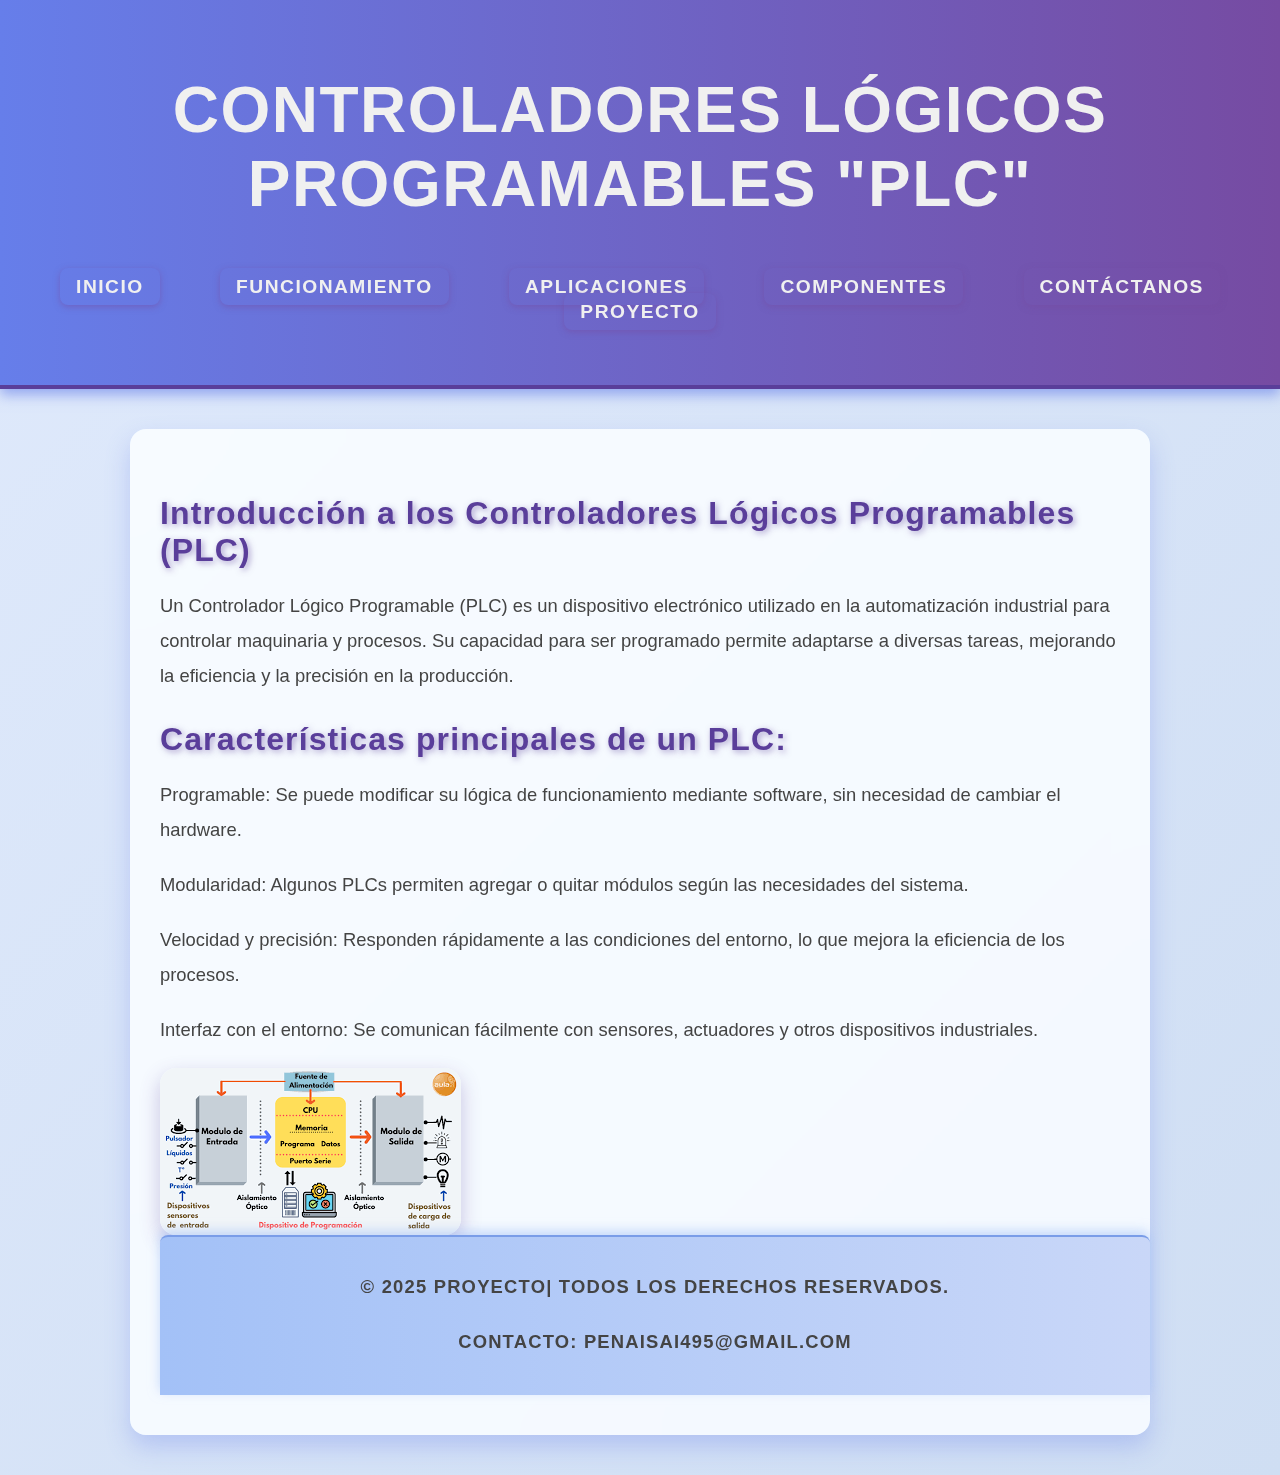
<file: index.html>
<html lang="es">
<head>
  <meta charset="UTF-8">
  <meta name="viewport" content="width=device-width, initial-scale=1.0">
  <title>Funcionamiento del PLC</title>
  <link rel="stylesheet" href="css/estilos.css"
</head>
<body>
  <header>
    <h1>Controladores Lógicos Programables "PLC"</h1>
    <nav>
      <ul>
        <li><a href="index.html">Inicio</a></li>
        <li><a href="funcionamiento.html">Funcionamiento</a></li>
        <li><a href="aplicaciones.html">Aplicaciones</a></li>
        <li><a href="componentes.html">Componentes</a></li>
        <li><a href="contactanos.html"">Contáctanos</a></li>
        <li><a href="https://isaipena07.github.io/prod-proyecto-/">Proyecto</a></li>
        
     
      </ul>
    </nav>
  </header>
  <main>
<section>
    <h2>Introducción a los Controladores Lógicos Programables (PLC)</h2>
    <p>
        Un Controlador Lógico Programable (PLC) es un dispositivo electrónico utilizado en la automatización industrial para controlar maquinaria y procesos. Su capacidad para ser programado permite adaptarse a diversas tareas, mejorando la eficiencia y la precisión en la producción.
    </p>
    <h2>Características principales de un PLC:</h2>
    <p>Programable: Se puede modificar su lógica de funcionamiento mediante software, sin necesidad de cambiar el hardware.</p>

    <p>Modularidad: Algunos PLCs permiten agregar o quitar módulos según las necesidades del sistema.</p>
    <p>Velocidad y precisión: Responden rápidamente a las condiciones del entorno, lo que mejora la eficiencia de los procesos.</p>
    <p>Interfaz con el entorno: Se comunican fácilmente con sensores, actuadores y otros dispositivos industriales.
    </p>
<img src="img/plc carac.png"> 
<footer>
  <p>© 2025 proyecto| Todos los derechos reservados.</p>
  <p>Contacto: Penaisai495@gmail.com</p>
</footer>
</file>
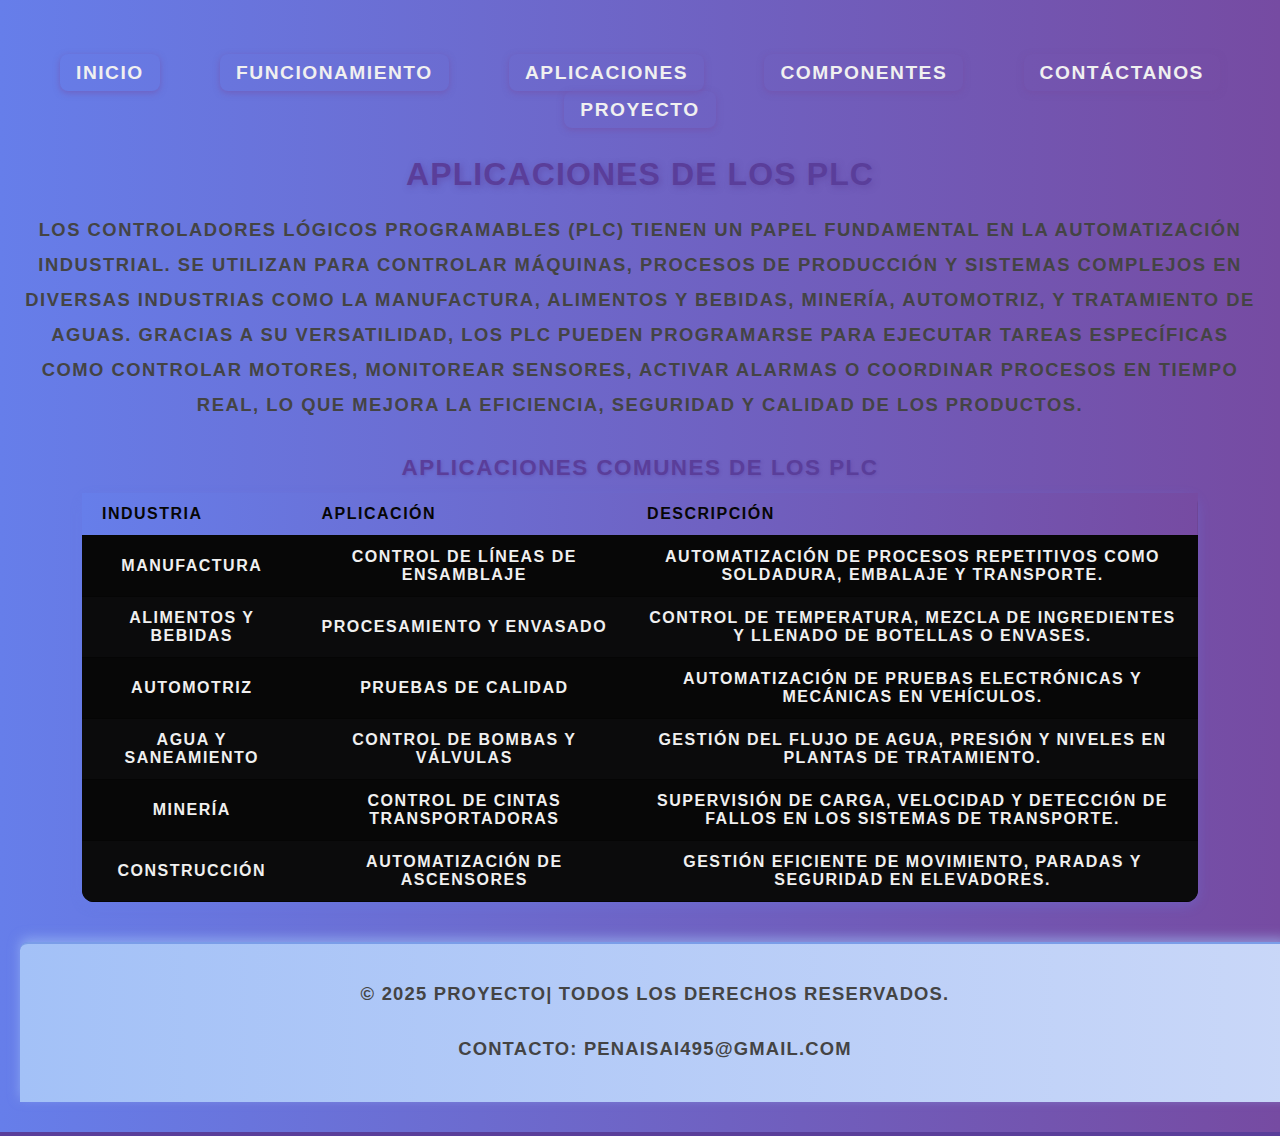
<file: aplicaciones.html>
<!DOCTYPE html>
<html lang="es">
  <head>
  <meta charset="UTF-8">
  <meta name="viewport" content="width=device-width, initial-scale=1.0">
  <title>Aplicaciones de PLC</title>
  <link rel="stylesheet" href="css/estilos.css">
  <link rel="stylesheet" href="css/table-styles.css">
</head>
<body>
  <header>
    <nav>
        <ul>
          <li><a href="index.html">Inicio</a></li>
          <li><a href="funcionamiento.html">Funcionamiento</a></li>
          <li><a href="aplicaciones.html">Aplicaciones</a></li>
          <li><a href="componentes.html">Componentes</a></li>
          <li><a href="contactanos.html">Contáctanos</a></li>
          <li><a href="https://isaipena07.github.io/prod-proyecto-/">Proyecto</a></li>
        </ul>
      </nav>
      <section>
        <h2>Aplicaciones de los PLC</h2>
        <p>
          Los Controladores Lógicos Programables (PLC) tienen un papel fundamental en la automatización industrial. 
          Se utilizan para controlar máquinas, procesos de producción y sistemas complejos en diversas industrias como 
          la manufactura, alimentos y bebidas, minería, automotriz, y tratamiento de aguas. Gracias a su versatilidad, 
          los PLC pueden programarse para ejecutar tareas específicas como controlar motores, monitorear sensores, 
          activar alarmas o coordinar procesos en tiempo real, lo que mejora la eficiencia, seguridad y calidad de los productos.
        </p>
      </section>
      <table>
    <caption><strong>Aplicaciones Comunes de los PLC</strong></caption>
    <thead>
      <tr>
        <th>Industria</th>
        <th>Aplicación</th>
        <th>Descripción</th>
      </tr>
    </thead>
    <tbody>
      <tr>
        <td>Manufactura</td>
        <td>Control de líneas de ensamblaje</td>
        <td>Automatización de procesos repetitivos como soldadura, embalaje y transporte.</td>
      </tr>
      <tr>
        <td>Alimentos y bebidas</td>
        <td>Procesamiento y envasado</td>
        <td>Control de temperatura, mezcla de ingredientes y llenado de botellas o envases.</td>
      </tr>
      <tr>
        <td>Automotriz</td>
        <td>Pruebas de calidad</td>
        <td>Automatización de pruebas electrónicas y mecánicas en vehículos.</td>
      </tr>
      <tr>
        <td>Agua y saneamiento</td>
        <td>Control de bombas y válvulas</td>
        <td>Gestión del flujo de agua, presión y niveles en plantas de tratamiento.</td>
      </tr>
      <tr>
        <td>Minería</td>
        <td>Control de cintas transportadoras</td>
        <td>Supervisión de carga, velocidad y detección de fallos en los sistemas de transporte.</td>
      </tr>
      <tr>
        <td>Construcción</td>
        <td>Automatización de ascensores</td>
        <td>Gestión eficiente de movimiento, paradas y seguridad en elevadores.</td>
      </tr>
    </tbody>
  </table>
  <footer>
    <p>© 2025 proyecto| Todos los derechos reservados.</p>
    <p>Contacto: Penaisai495@gmail.com</p>
  </footer>
</file>
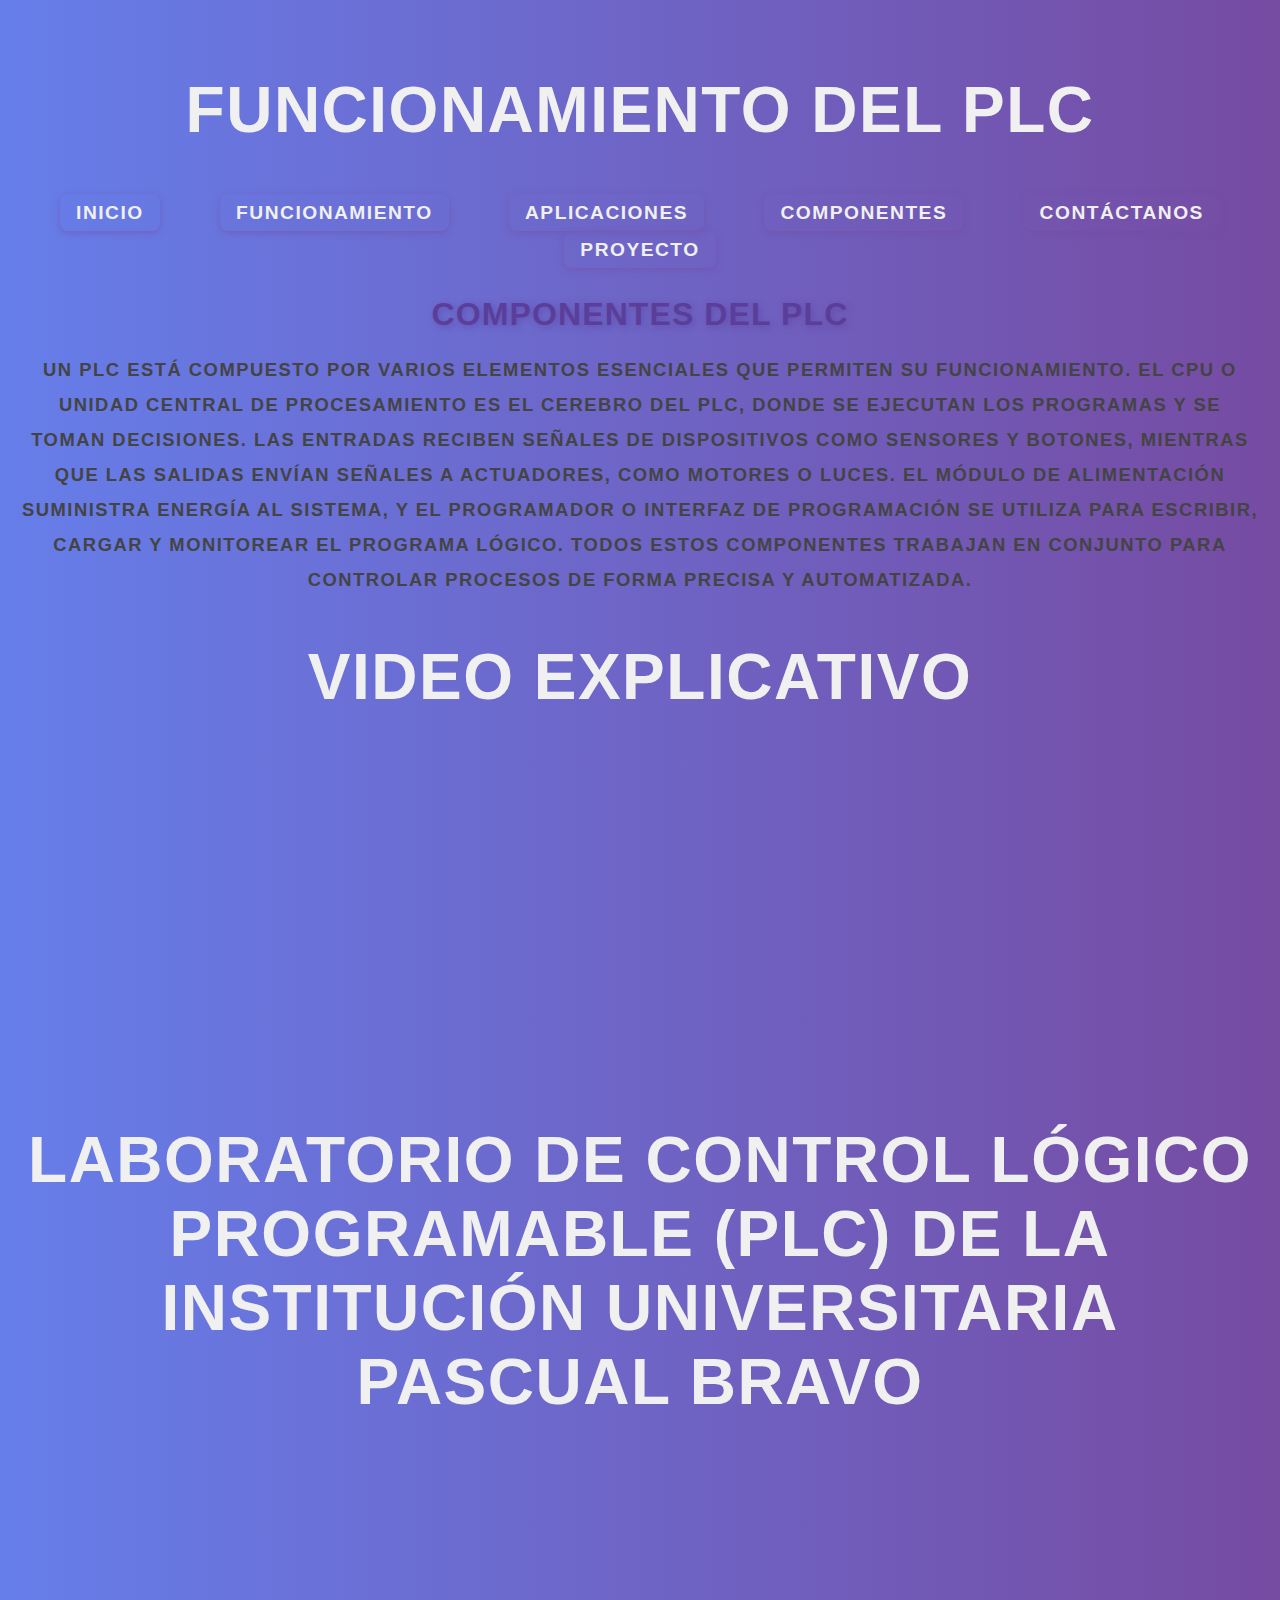
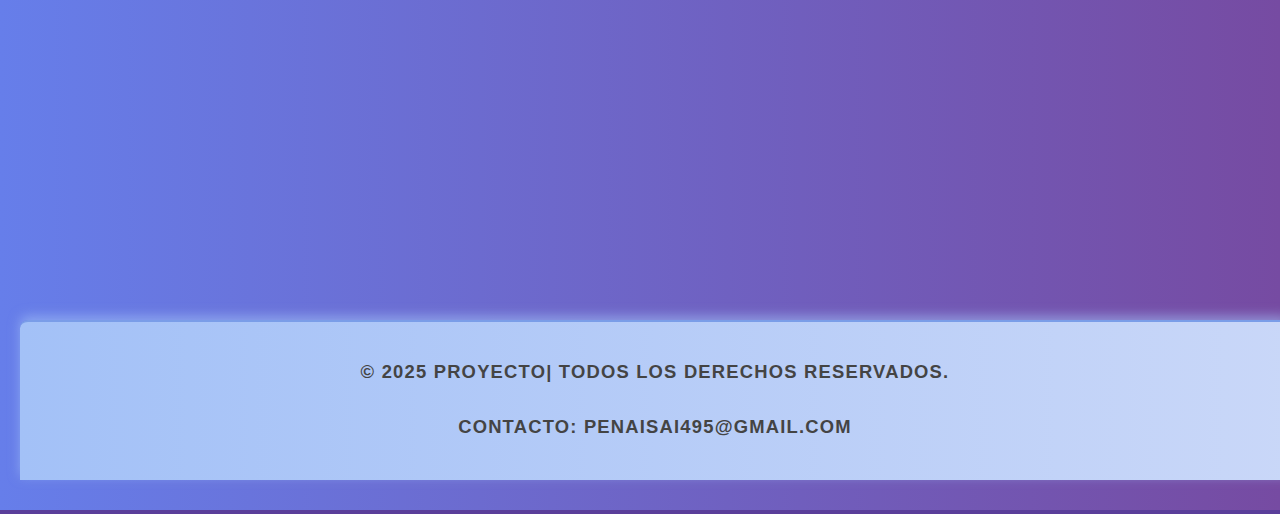
<file: componentes.html>
<!DOCTYPE html>
<html lang="es">
<head>
  <meta charset="UTF-8">
  <meta name="viewport" content="width=device-width, initial-scale=1.0">
  <title>Funcionamiento del PLC</title>
  <link rel="stylesheet" href="css/estilos.css"
</head>
<body>
  <header>
    <h1>Funcionamiento del PLC</h1>
    <nav>
      <ul>
        <li><a href="index.html">Inicio</a></li>
        <li><a href="funcionamiento.html">Funcionamiento</a></li>
        <li><a href="aplicaciones.html">Aplicaciones</a></li>
        <li><a href="componentes.html">Componentes</a></li>
        <li><a href="contactanos.html"">Contáctanos</a></li>
        <li><a href="https://isaipena07.github.io/prod-proyecto-/">Proyecto</a></li>
      </ul>
    </nav>
    <section>
        <h2>Componentes del PLC</h2>
        <p>
          Un PLC está compuesto por varios elementos esenciales que permiten su funcionamiento. 
          El <strong>CPU</strong> o unidad central de procesamiento es el cerebro del PLC, donde se ejecutan los programas y se toman decisiones. 
          Las <strong>entradas</strong> reciben señales de dispositivos como sensores y botones, mientras que las <strong>salidas</strong> envían señales a actuadores, como motores o luces. 
          El <strong>módulo de alimentación</strong> suministra energía al sistema, y el <strong>programador</strong> o interfaz de programación se utiliza para escribir, cargar y monitorear el programa lógico. 
          Todos estos componentes trabajan en conjunto para controlar procesos de forma precisa y automatizada.
        </p>
      </section>
 <h1>Video explicativo</h1>
 <iframe width="560" height="315" src="https://www.youtube.com/embed/NPsepHRSCls?si=Y08xhdFSmIdjaEKW" title="YouTube video player" frameborder="0" allow="accelerometer; autoplay; clipboard-write; encrypted-media; gyroscope; picture-in-picture; web-share" referrerpolicy="strict-origin-when-cross-origin" allowfullscreen></iframe>
 <h1> Laboratorio de Control Lógico Programable (PLC) de la Institución Universitaria Pascual Bravo</h1>
 <iframe src="https://www.google.com/maps/embed?pb=!1m18!1m12!1m3!1d3965.929810635992!2d-75.58838732649758!3d6.272960126027189!2m3!1f0!2f0!3f0!3m2!1i1024!2i768!4f13.1!3m3!1m2!1s0x8e44293b5709163d%3A0x2744a3a12c601259!2sInstituci%C3%B3n%20Universitaria%20Pascual%20Bravo!5e0!3m2!1ses-419!2sco!4v1744847558099!5m2!1ses-419!2sco" width="600" height="450" style="border:0;" allowfullscreen="" loading="lazy" referrerpolicy="no-referrer-when-downgrade"></iframe>
 <footer>
  <p>© 2025 proyecto| Todos los derechos reservados.</p>
  <p>Contacto: Penaisai495@gmail.com</p>
</footer>
</file>
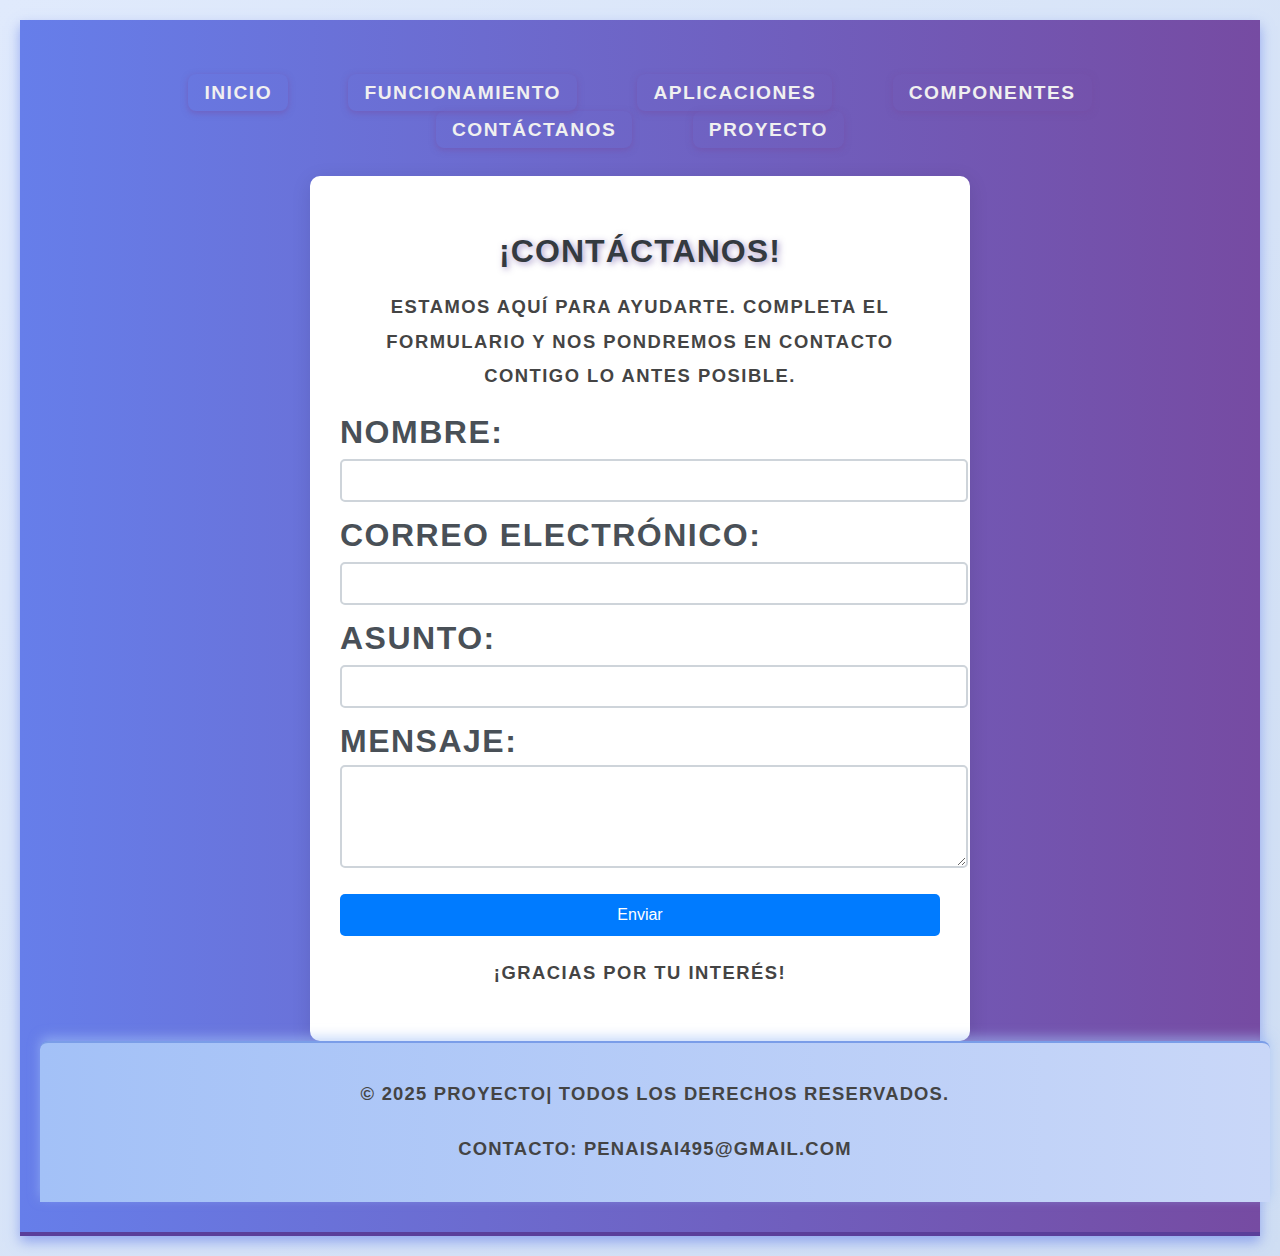
<file: contactanos.html>
<!DOCTYPE html>
<html lang="es">
<head>
  <meta charset="UTF-8">
  <meta name="viewport" content="width=device-width, initial-scale=1.0">
  <title>Funcionamiento del PLC</title>
  <link rel="stylesheet" href="css/estilos.css"
</head>
<body>
  <header>
    <nav>
      <ul>
        <li><a href="index.html">Inicio</a></li>
        <li><a href="funcionamiento.html">Funcionamiento</a></li>
        <li><a href="aplicaciones.html">Aplicaciones</a></li>
        <li><a href="componentes.html">Componentes</a></li>
        <li><a href="contactanos.html"">Contáctanos</a></li>
        <li><a href="https://isaipena07.github.io/prod-proyecto-/">Proyecto</a></li>
      </ul>
    </nav>
    <section>
        <!DOCTYPE html>
<html lang="es">
<head>
    <meta charset="UTF-8">
    <meta name="viewport" content="width=device-width, initial-scale=1.0">
    <title>Contáctanos</title>
    <style>
        body {
            font-family: 'Arial', sans-serif;
            background-color: #e9ecef;
            margin: 0;
            padding: 20px;
        }
        .container {
            max-width: 600px;
            margin: auto;
            background: white;
            padding: 30px;
            border-radius: 10px;
            box-shadow: 0 4px 20px rgba(0, 0, 0, 0.1);
            text-align: center;
        }
        h2 {
            color: #343a40;
            margin-bottom: 20px;
        }
        .form-group {
            margin-bottom: 15px;
            text-align: left;
        }
        label {
            display: block;
            margin-bottom: 5px;
            font-weight: bold;
            color: #495057;
        }
        input[type="text"],
        input[type="email"],
        textarea {
            width: 100%;
            padding: 12px;
            border: 2px solid #ced4da;
            border-radius: 5px;
            transition: border-color 0.3s;
        }
        input[type="text"]:focus,
        input[type="email"]:focus,
        textarea:focus {
            border-color: #007bff;
            outline: none;
        }
        button {
            width: 100%;
            padding: 12px;
            background-color: #007bff;
            color: white;
            border: none;
            border-radius: 5px;
            font-size: 16px;
            cursor: pointer;
            transition: background-color 0.3s;
        }
        button:hover {
            background-color: #0056b3;
        }
        .footer {
            margin-top: 20px;
            font-size: 14px;
            color: #6c757d;
        }
    </style>
</head>
<body>

<div class="container">
    <h2>¡Contáctanos!</h2>
    <p>Estamos aquí para ayudarte. Completa el formulario y nos pondremos en contacto contigo lo antes posible.</p>
    <form action="enviar_formulario.php" method="POST">
        <div class="form-group">
            <label for="nombre">Nombre:</label>
            <input type="text" id="nombre" name="nombre" required>
        </div>
        <div class="form-group">
            <label for="email">Correo Electrónico:</label>
            <input type="email" id="email" name="email" required>
        </div>
        <div class="form-group">
            <label for="asunto">Asunto:</label>
            <input type="text" id="asunto" name="asunto" required>
        </div>
        <div class="form-group">
            <label for="mensaje">Mensaje:</label>
            <textarea id="mensaje" name="mensaje" rows="5" required></textarea>
        </div>
        <button type="submit">Enviar</button>
    </form>
    <div class="footer">
        <p>¡Gracias por tu interés!</p>
    </div>
</div>

</body>
</html>
<footer>
    <p>© 2025 proyecto| Todos los derechos reservados.</p>
    <p>Contacto: Penaisai495@gmail.com</p>
  </footer>
</file>
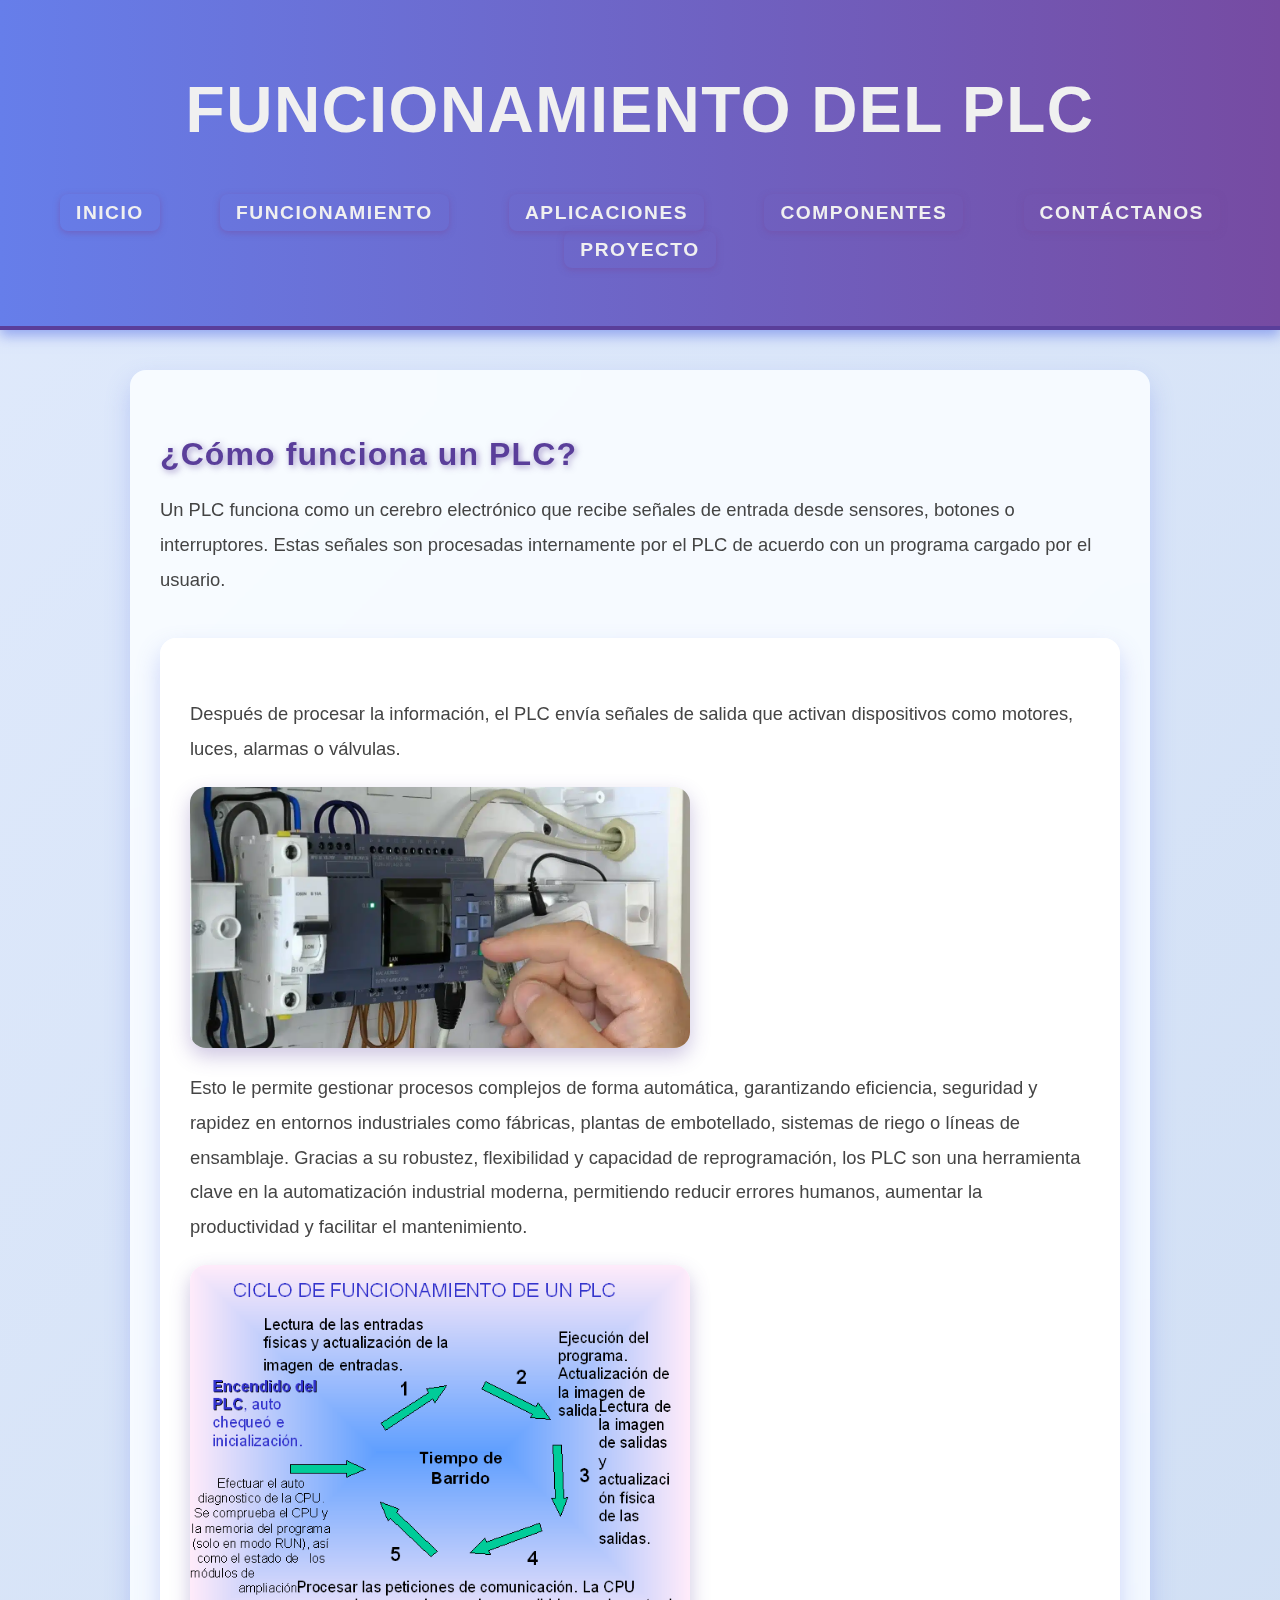
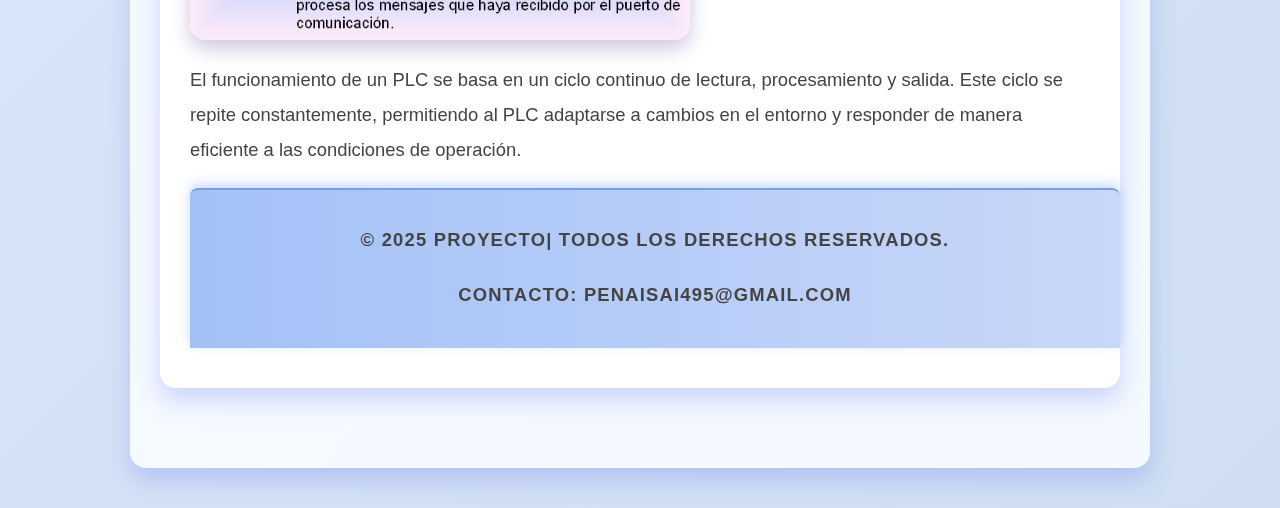
<file: funcionamiento.html>
<!DOCTYPE html>
<html lang="es">
<head>
  <meta charset="UTF-8">
  <meta name="viewport" content="width=device-width, initial-scale=1.0">
  <title>Funcionamiento del PLC</title>
  <link rel="stylesheet" href="css/estilos.css"
</head>
<body>
  <header>
    <h1>Funcionamiento del PLC</h1>
    <nav>
      <ul>
        <li><a href="index.html">Inicio</a></li>
        <li><a href="funcionamiento.html">Funcionamiento</a></li>
        <li><a href="aplicaciones.html">Aplicaciones</a></li>
        <li><a href="componentes.html">Componentes</a></li>
        <li><a href="contactanos.html">Contáctanos</a></li>
        <li><a href="https://isaipena07.github.io/prod-proyecto-/">Proyecto</a></li>
      
      </ul>

    </nav>
  </header>
  <main>
    <section>
      <h2>¿Cómo funciona un PLC?</h2>
      <p>Un PLC funciona como un cerebro electrónico que recibe señales de entrada desde sensores, botones o interruptores. Estas señales son procesadas internamente por el PLC de acuerdo con un programa cargado por el usuario.</p>
<body>
  <main>
    <section>

      <p>Después de procesar la información, el PLC envía señales de salida que activan dispositivos como motores, luces, alarmas o válvulas.</p>

      <img src="img/Migracion-de-PLC-5-Allen-Bradley-jpg.webp"width="500">
    
  <p> Esto le permite gestionar procesos complejos de forma automática, garantizando eficiencia, seguridad y rapidez en entornos industriales como fábricas, plantas de embotellado, sistemas de riego o líneas de ensamblaje.

    Gracias a su robustez, flexibilidad y capacidad de reprogramación, los PLC son una herramienta clave en la automatización industrial moderna, permitiendo reducir errores humanos, aumentar la productividad y facilitar el mantenimiento.</p>

    <img src="img/Funcionaimiento2.png" width="500">
    <p>El funcionamiento de un PLC se basa en un ciclo continuo de lectura, procesamiento y salida. Este ciclo se repite constantemente, permitiendo al PLC adaptarse a cambios en el entorno y responder de manera eficiente a las condiciones de operación.</p>

    <body>
      
      

      <footer>
        <p>© 2025 proyecto| Todos los derechos reservados.</p>
        <p>Contacto: Penaisai495@gmail.com</p>
      </footer>
</file>
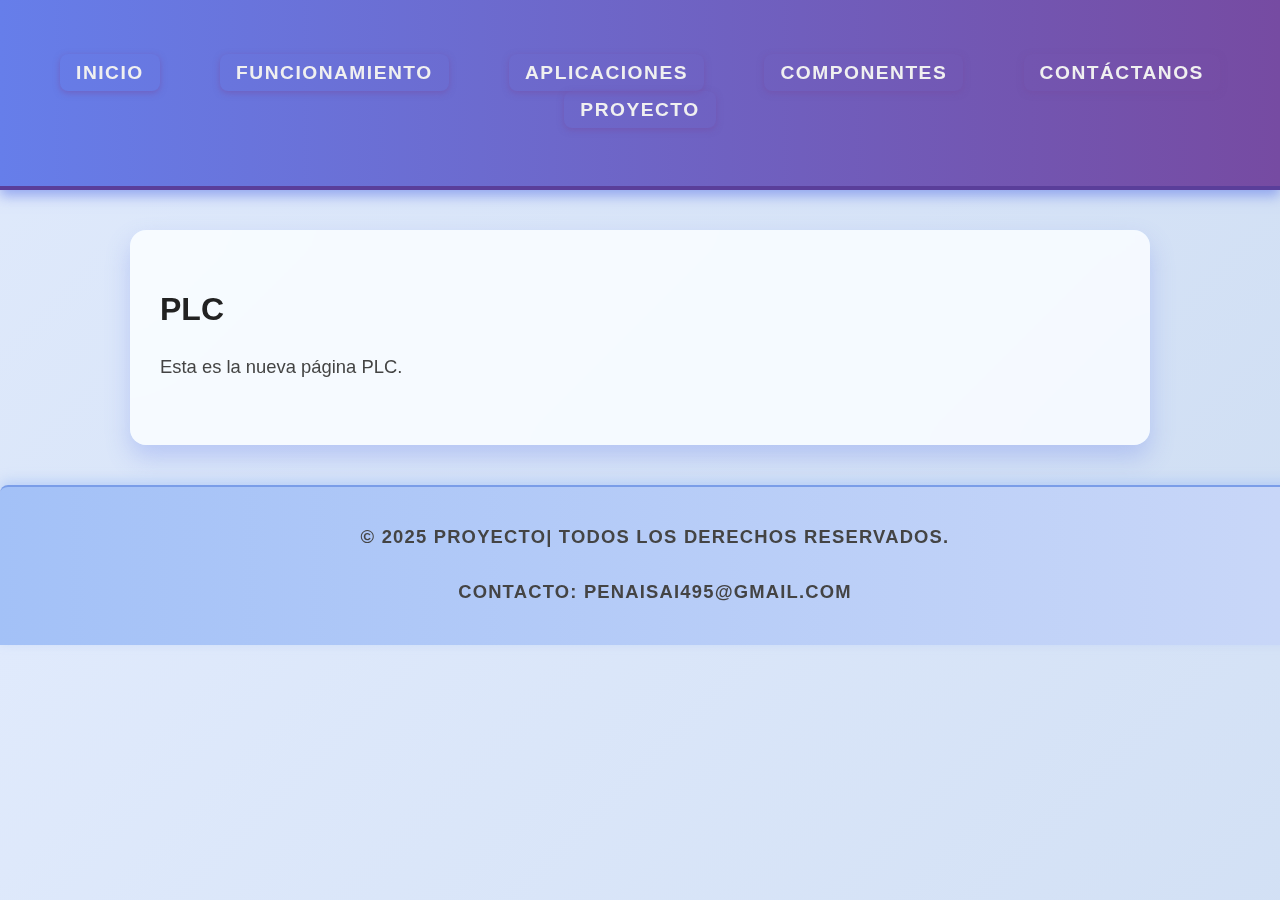
<file: plc.html>
<!DOCTYPE html>
<html lang="es">
<head>
  <meta charset="UTF-8" />
  <meta name="viewport" content="width=device-width, initial-scale=1.0"/>
  <title>PLC</title>
  <link rel="stylesheet" href="css/estilos.css" />
</head>
<body>
  <header>
    <nav>
      <ul>
        <li><a href="index.html">Inicio</a></li>
        <li><a href="funcionamiento.html">Funcionamiento</a></li>
        <li><a href="aplicaciones.html">Aplicaciones</a></li>
        <li><a href="componentes.html">Componentes</a></li>
        <li><a href="contactanos.html">Contáctanos</a></li>
        <li><a href="plc.html">Proyecto</a></li>
      </ul>
    </nav>
  </header>
  <main>
    <h1>PLC</h1>
    <p>Esta es la nueva página PLC.</p>
  </main>
  <footer>
    <p>© 2025 proyecto| Todos los derechos reservados.</p>
    <p>Contacto: Penaisai495@gmail.com</p>
  </footer>
</body>
</html>
</file>
<file: css/estilos.css>
body {
    font-family: 'Segoe UI', Tahoma, Geneva, Verdana, sans-serif;
    background: linear-gradient(135deg, #e0eafc, #cfdef3);
    margin: 0;
    padding: 0;
    color: #222;
    transition: background-color 0.5s ease;
}

/* Header Styles */
header {
    background: linear-gradient(90deg, #667eea 0%, #764ba2 100%);
    color: #f0f0f0;
    padding: 30px 20px;
    text-align: center;
    box-shadow: 0 6px 12px rgba(102, 126, 234, 0.6);
    font-size: 2rem;
    font-weight: 800;
    letter-spacing: 1.5px;
    text-transform: uppercase;
    border-bottom: 4px solid #5a3e9a;
}

/* Navigation Styles */
nav ul {
    list-style-type: none;
    padding: 0;
    margin-top: 20px;
    text-align: center;
}

nav ul li {
    display: inline-block;
    margin: 0 25px;
}

nav ul li a {
    color: #f0f0f0;
    text-decoration: none;
    font-weight: 700;
    font-size: 1.2rem;
    padding: 8px 16px;
    border-radius: 8px;
    transition: background-color 0.4s ease, color 0.4s ease, transform 0.3s ease;
    box-shadow: 0 2px 6px rgba(118, 75, 162, 0.5);
}

nav ul li a:hover {
    background-color: #f9a825;
    color: #2c2c2c;
    text-decoration: none;
    transform: scale(1.1);
    box-shadow: 0 4px 12px rgba(249, 168, 37, 0.7);
}

/* Main Section Styles */
main {
    padding: 40px 30px;
    max-width: 960px;
    margin: 40px auto;
    background: #ffffffcc;
    border-radius: 16px;
    box-shadow: 0 12px 24px rgba(102, 126, 234, 0.3);
    backdrop-filter: saturate(180%) blur(20px);
    transition: box-shadow 0.3s ease;
}

main:hover {
    box-shadow: 0 16px 32px rgba(102, 126, 234, 0.5);
}

h2 {
    color: #5a3e9a;
    font-size: 32px;
    margin-bottom: 20px;
    text-shadow: 2px 2px 6px rgba(90, 62, 154, 0.5);
    letter-spacing: 1.1px;
}

p {
    line-height: 1.9;
    color: #444;
    font-size: 1.15rem;
    margin-bottom: 20px;
}

/* Image Styles */
img {
    max-width: 100%;
    height: auto;
    border-radius: 16px;
    box-shadow: 0 8px 20px rgba(90, 62, 154, 0.3);
    transition: transform 0.4s ease, box-shadow 0.4s ease;
    cursor: pointer;
}

img:hover {
    transform: scale(1.08) rotate(1deg);
    box-shadow: 0 12px 28px rgba(249, 168, 37, 0.6);
}

/* Footer Styles */
footer {
    text-align: center;
    padding: 15px 15px;
    background: linear-gradient(90deg, #a3c1f7 0%, #c9d7f8 100%);
    color: #333;
    font-weight: 600;
    font-size: 0.9rem;
    letter-spacing: 1.2px;
    text-transform: uppercase;
    box-shadow: 0 -4px 12px rgba(163, 193, 247, 0.6);
    transition: background 0.4s ease, color 0.4s ease;
    position: relative;
    bottom: 0;
    width: 100%;
    border-top: 2px solid #7a9de8;
    border-radius: 8px 8px 0 0;
}

footer:hover {
    background: linear-gradient(90deg, #c9d7f8 0%, #a3c1f7 100%);
    color: #222;
    box-shadow: 0 -6px 16px rgba(201, 215, 248, 0.8);
}
.boton-link {
    display: inline-block;
    padding: 12px 28px;
    margin: 10px 8px;
    background: linear-gradient(90deg, #667eea 0%, #764ba2 100%);
    color: white;
    font-weight: 700;
    font-size: 1.1rem;
    text-decoration: none;
    border-radius: 12px;
    box-shadow: 0 6px 12px rgba(102, 126, 234, 0.6);
    transition: background-color 0.3s ease, color 0.3s ease, transform 0.3s ease, box-shadow 0.3s ease;
    }
    
    .boton-link:hover {
    background-color: #f9a825;
    color: #2c2c2c;
    transform: scale(1.1);
    box-shadow: 0 8px 16px rgba(249, 168, 37, 0.8);
    }
</file>
<file: css/table-styles.css>
/* Table Styles */
table {
    width: 90%;
    margin: 20px auto 40px auto;
    border-collapse: collapse;
    box-shadow: 0 4px 12px rgba(102, 126, 234, 0.3);
    background-color: #070707;
    border-radius: 12px;
    overflow: hidden;
    font-size: 1rem;
}

caption {
    caption-side: top;
    font-weight: 700;
    font-size: 1.4rem;
    padding: 12px 0;
    color: #5a3e9a;
    text-shadow: 1px 1px 3px rgba(90, 62, 154, 0.4);
}

thead tr {
    background: linear-gradient(90deg, #667eea 0%, #764ba2 100%);
    color: rgb(6, 6, 6);
    text-align: left;
    font-weight: 700;
}

th, td {
    padding: 12px 20px;
    border-bottom: 1px solid #050505;
}

tbody tr:nth-child(even) {
    background-color: #0b0b0c;
}

tbody tr:hover {
    background-color: #e0eafc;
    cursor: default;
}
</file>
